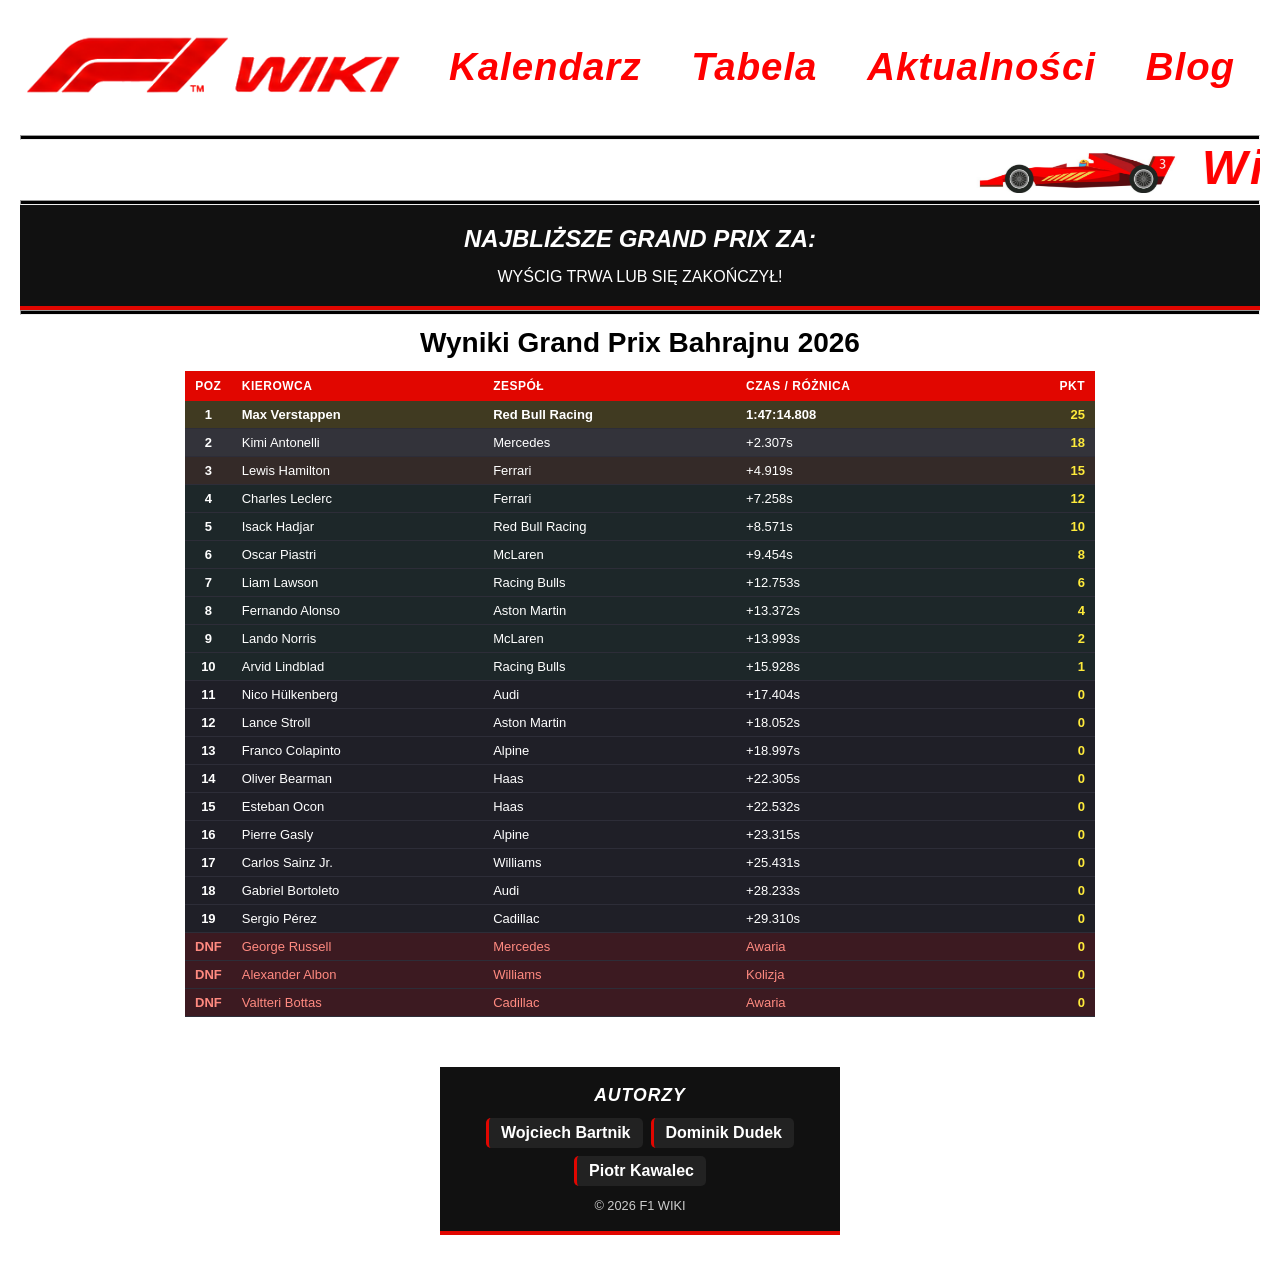
<file: index.html>
<!DOCTYPE html>
<html lang="pl">
<head>
    <meta charset="UTF-8">
    <meta name="viewport" content="width=device-width, initial-scale=1.0">
    <title>F1 WIKI</title>
    <link rel="stylesheet" href="css.css">
    <link rel="icon" type="image/png" href="photos/W.jpg">
    <script src="menu.js"></script>
</head>
<body>

    <section>
        <a href="index.html" class="logo"><img src="photos/logo_f1_wiki.png" alt="F1 WIKI"></a>
        <button class="menu-przycisk" type="button" aria-label="Otwórz menu" aria-expanded="false" aria-controls="menu">
            <span></span><span></span><span></span>
        </button>
    </section>

    <aside id="menu">
        <a href="kalendarz.html" class="link">Kalendarz</a>
        <a href="tabela.html" class="link">Tabela</a>
        <a href="aktualnosci.html" class="link">Aktualności</a>
        <a href="blogs/blog.html" class="link">Blog</a>
    </aside>
<hr>
    <marquee class="bolid2" scrollamount="20" loop="infinite">
        <img src="photos/bolid.png" class="bolid" alt="">
        Witamy na Stronie!
        <img src="photos/bolid.png" class="bolid" alt="">
    </marquee>
    <hr>

    <main>
        <div class="timer-container">
  <h2>Najbliższe Grand Prix za:</h2>
  <div id="countdown">
    <div class="time-box"><span id="days">00</span><p>Dni</p></div>
    <div class="time-box"><span id="hours">00</span><p>Godz.</p></div>
    <div class="time-box"><span id="minutes">00</span><p>Min.</p></div>
    <div class="time-box"><span id="seconds">00</span><p>Sek.</p></div>
  </div>
</div>

            
    </main>

    <article >
        <hr>
        <h1 class="h1-wyniki" style="text-align: center;">Wyniki Grand Prix Bahrajnu 2026</h1>
        
  <div class="f1-table-container">
        <table class="f1-table">
            <thead>
                <tr>
                    <th style="text-align: center;">Poz</th>
                    <th>Kierowca</th>
                    <th>Zespół</th>
                    <th>Czas / Różnica</th>
                    <th style="text-align: right;">Pkt</th>
                </tr>
            </thead>
            <tbody>
                <tr class="p1">
                    <td class="pos">1</td>
                    <td>Max Verstappen</td>
                    <td>Red Bull Racing</td>
                    <td>1:47:14.808</td>
                    <td class="pts">25</td>
                </tr>
                <tr class="p2">
                    <td class="pos">2</td>
                    <td>Kimi Antonelli</td>
                    <td>Mercedes</td>
                    <td>+2.307s</td>
                    <td class="pts">18</td>
                </tr>
                <tr class="p3">
                    <td class="pos">3</td>
                    <td>Lewis Hamilton</td>
                    <td>Ferrari</td>
                    <td>+4.919s</td>
                    <td class="pts">15</td>
                </tr>
                <tr class="points">
                    <td class="pos">4</td>
                    <td>Charles Leclerc</td>
                    <td>Ferrari</td>
                    <td>+7.258s</td>
                    <td class="pts">12</td>
                </tr>
                <tr class="points">
                    <td class="pos">5</td>
                    <td>Isack Hadjar</td>
                    <td>Red Bull Racing</td>
                    <td>+8.571s</td>
                    <td class="pts">10</td>
                </tr>
                <tr class="points">
                    <td class="pos">6</td>
                    <td>Oscar Piastri</td>
                    <td>McLaren</td>
                    <td>+9.454s</td>
                    <td class="pts">8</td>
                </tr>
                <tr class="points">
                    <td class="pos">7</td>
                    <td>Liam Lawson</td>
                    <td>Racing Bulls</td>
                    <td>+12.753s</td>
                    <td class="pts">6</td>
                </tr>
                <tr class="points">
                    <td class="pos">8</td>
                    <td>Fernando Alonso</td>
                    <td>Aston Martin</td>
                    <td>+13.372s</td>
                    <td class="pts">4</td>
                </tr>
                <tr class="points">
                    <td class="pos">9</td>
                    <td>Lando Norris</td>
                    <td>McLaren</td>
                    <td>+13.993s</td>
                    <td class="pts">2</td>
                </tr>
                <tr class="points">
                    <td class="pos">10</td>
                    <td>Arvid Lindblad</td>
                    <td>Racing Bulls</td>
                    <td>+15.928s</td>
                    <td class="pts">1</td>
                </tr>
                <tr>
                    <td class="pos">11</td>
                    <td>Nico Hülkenberg</td>
                    <td>Audi</td>
                    <td>+17.404s</td>
                    <td class="pts">0</td>
                </tr>
                <tr>
                    <td class="pos">12</td>
                    <td>Lance Stroll</td>
                    <td>Aston Martin</td>
                    <td>+18.052s</td>
                    <td class="pts">0</td>
                </tr>
                <tr>
                    <td class="pos">13</td>
                    <td>Franco Colapinto</td>
                    <td>Alpine</td>
                    <td>+18.997s</td>
                    <td class="pts">0</td>
                </tr>
                <tr>
                    <td class="pos">14</td>
                    <td>Oliver Bearman</td>
                    <td>Haas</td>
                    <td>+22.305s</td>
                    <td class="pts">0</td>
                </tr>
                <tr>
                    <td class="pos">15</td>
                    <td>Esteban Ocon</td>
                    <td>Haas</td>
                    <td>+22.532s</td>
                    <td class="pts">0</td>
                </tr>
                <tr>
                    <td class="pos">16</td>
                    <td>Pierre Gasly</td>
                    <td>Alpine</td>
                    <td>+23.315s</td>
                    <td class="pts">0</td>
                </tr>
                <tr>
                    <td class="pos">17</td>
                    <td>Carlos Sainz Jr.</td>
                    <td>Williams</td>
                    <td>+25.431s</td>
                    <td class="pts">0</td>
                </tr>
                <tr>
                    <td class="pos">18</td>
                    <td>Gabriel Bortoleto</td>
                    <td>Audi</td>
                    <td>+28.233s</td>
                    <td class="pts">0</td>
                </tr>
                <tr>
                    <td class="pos">19</td>
                    <td>Sergio Pérez</td>
                    <td>Cadillac</td>
                    <td>+29.310s</td>
                    <td class="pts">0</td>
                </tr>
                <tr class="dnf">
                    <td class="pos">DNF</td>
                    <td>George Russell</td>
                    <td>Mercedes</td>
                    <td>Awaria</td>
                    <td class="pts">0</td>
                </tr>
                <tr class="dnf">
                    <td class="pos">DNF</td>
                    <td>Alexander Albon</td>
                    <td>Williams</td>
                    <td>Kolizja</td>
                    <td class="pts">0</td>
                </tr>
                <tr class="dnf">
                    <td class="pos">DNF</td>
                    <td>Valtteri Bottas</td>
                    <td>Cadillac</td>
                    <td>Awaria</td>
                    <td class="pts">0</td>
                </tr>
            </tbody>
        </table>
    </div>
    </article>
    <script>
  // data (rok, miesiąc - 1, dzień, godzina, minuta)
  // styczeń = 0, grudzień = 11
  const raceDate = new Date(2026, 9, 25, 21, 0, 0).getTime(); 

  const timer = setInterval(function() {
    const now = new Date().getTime();
    const distance = raceDate - now;

    if (distance < 0) {
      clearInterval(timer);
      document.getElementById("countdown").innerHTML = "WYŚCIG TRWA LUB SIĘ ZAKOŃCZYŁ!";
      return;
    }

    const days = Math.floor(distance / (1000 * 60 * 60 * 24));
    const hours = Math.floor((distance % (1000 * 60 * 60 * 24)) / (1000 * 60 * 60));
    const minutes = Math.floor((distance % (1000 * 60 * 60)) / (1000 * 60));
    const seconds = Math.floor((distance % (1000 * 60)) / 1000);

    document.getElementById("days").innerText = days < 10 ? "0" + days : days;
    document.getElementById("hours").innerText = hours < 10 ? "0" + hours : hours;
    document.getElementById("minutes").innerText = minutes < 10 ? "0" + minutes : minutes;
    document.getElementById("seconds").innerText = seconds < 10 ? "0" + seconds : seconds;
  }, 1000);
</script>

 <footer class="autorzy">
    <h2 class="autorzy-tytul">Autorzy</h2>
        <ul class="autorzy-lista">
            <li>Wojciech Bartnik</li>
            <li>Dominik Dudek</li>
            <li>Piotr Kawalec</li>
        </ul>
        <p class="autorzy-stopka">© 2026 F1 WIKI</p>
</footer>

</body>
</html>
</file>
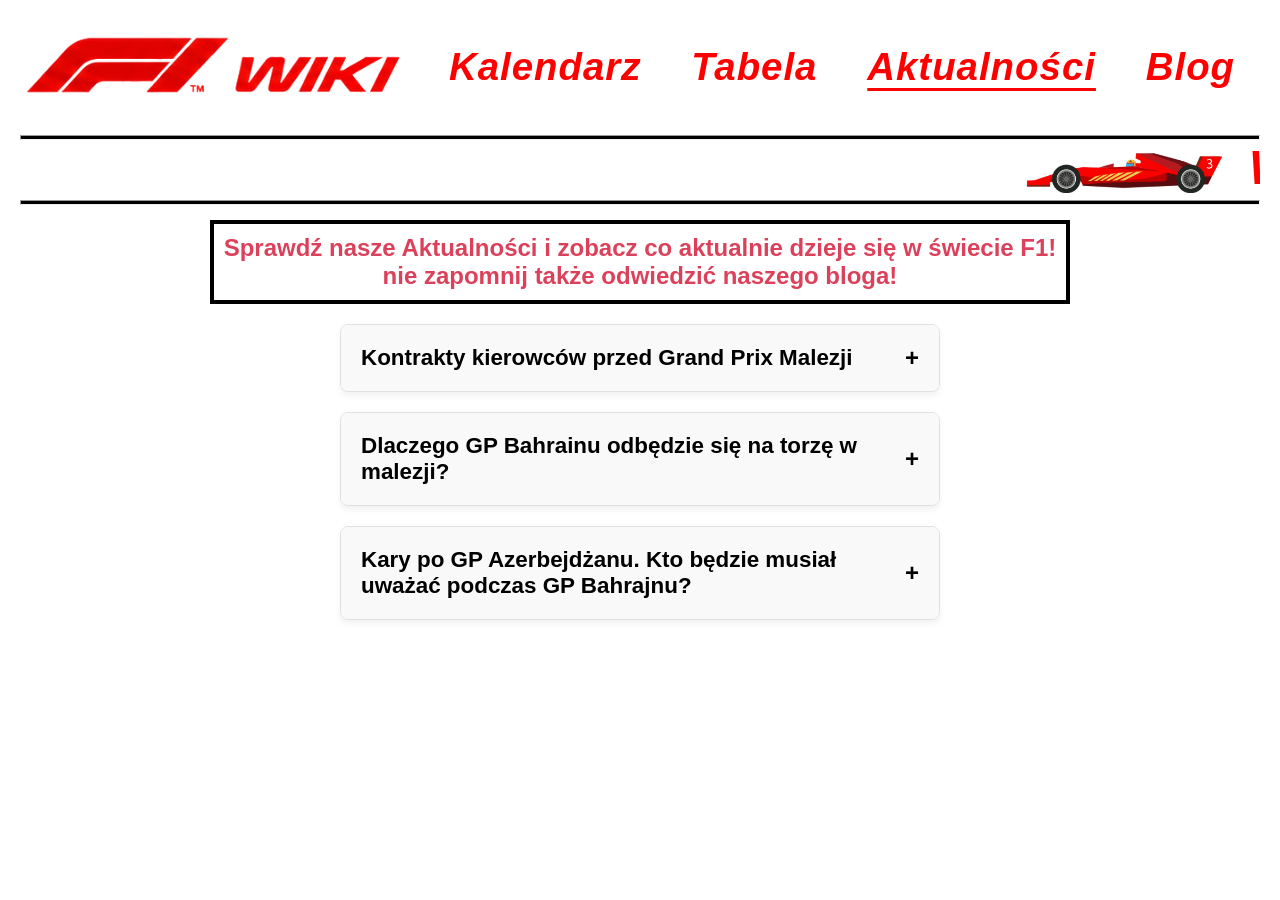
<file: aktualnosci.html>
<!DOCTYPE html>
<html lang="pl">
<head>
    <meta charset="UTF-8">
    <meta name="viewport" content="width=device-width, initial-scale=1.0">
    <title>F1 WIKI</title>
    <link rel="stylesheet" href="css.css">
    <link rel="icon" type="image/png" href="photos/W.jpg">
    <script src="menu.js"></script>
</head>
<body>

    <section>
        <a href="index.html" class="logo"><img src="photos/logo_f1_wiki.png" alt="F1 WIKI"></a>
        <button class="menu-przycisk" type="button" aria-label="Otwórz menu" aria-expanded="false" aria-controls="menu">
            <span></span><span></span><span></span>
        </button>
    </section>

    <aside id="menu">
        <a href="kalendarz.html" class="link">Kalendarz</a>
        <a href="tabela.html" class="link">Tabela</a>
        <a href="aktualnosci.html" class="link aktywny" aria-current="page">Aktualności</a>
        <a href="blogs/blog.html" class="link">Blog</a>
    </aside>
<hr>
    <marquee class="bolid2" scrollamount="20" loop="infinite">
        <img src="photos/bolid.png" class="bolid" alt="">
        Witamy w Aktualnościach!
        <img src="photos/bolid.png" class="bolid" alt="">
    </marquee>
    <hr>
    <article class="beton">
        <h2 class="bariera">Sprawdź nasze Aktualności i zobacz co aktualnie dzieje się w świecie F1! <br> nie zapomnij także odwiedzić naszego bloga!</h2>
    </article>
    <main>

         <div class="artykul-kontener">
        <details>
            <summary>Kontrakty kierowców przed Grand Prix Malezji</summary>
            <div class="tresc-artykulu">
                <div class="tresc-wewnetrzna">
                    <p>

Weekend wyścigowy w Malezji przynosi nie tylko sportowe emocje. W padoku dużo mówi się również o przyszłości kierowców i składach zespołów na sezon 2027.</p>

<p>Wiele gwiazd ma już spokojną sytuację. <b>Lando Norris</b> pozostanie w McLarenie co najmniej do końca 2030 roku, a <b>Oscar Piastri</b> ma wieloletnią umowę obejmującą przynajmniej sezon 2027. W Mercedesie pozostają <b>George Russell i Kimi Antonelli</b>, natomiast Charles Leclerc ma wieloletni kontrakt z Ferrari.</p><img src="photos/ocon.jpg" alt="ocon" class="toor">

<p>Dużo większe emocje dotyczą jednak kierowców, których przyszłość nie jest jeszcze w pełni ustalona. Jednym z najważniejszych nazwisk jest <b>Esteban Ocon</b>. Francuz potwierdził 30 września, tuż przed weekendem w Malezji, że <b>po zakończeniu sezonu 2026 odejdzie z Haasa</b>. Ocon dołączył do zespołu w 2025 roku i obecnie nie wiadomo jeszcze, gdzie będzie ścigał się w kolejnym sezonie. Sam kierowca podkreślił jednak, że jego odejście z Haasa nie oznacza końca kariery w Formule 1.</p>

<p>Haas nie ogłosił jeszcze następcy Ocona. Wśród kierowców łączonych z tym miejscem wymienia się m.in. juniora Ferrari <b>Rafaela Camarę</b>, a także kilku innych zawodników.</p>

<p>Sytuacja kontraktowa może więc jeszcze doprowadzić do zmian na przyszłorocznej gridzie. Dla Ocona każdy z pozostałych wyścigów sezonu jest okazją, aby pokazać swoją wartość i znaleźć miejsce na 2027 rok.
</p>
                </div>
            </div>
        </details>
    </div>
    <div class="artykul-kontener">
        <details>
            <summary>Dlaczego GP Bahrainu odbędzie się na torzę w malezji?</summary>
            <div class="tresc-artykulu">
                <div class="tresc-wewnetrzna">
                    
                    <p>

Tegoroczne Grand Prix Bahrajnu jest wyjątkowe. Choć nosi nazwę <b>Grand Prix Bahrajnu</b>, wyścig odbędzie się nie na Bahrain International Circuit, lecz na Sepang International Circuit w Malezji, w dniach 2–4 października 2026 roku.</p>

<p>Powodem są napięcia i sytuacja bezpieczeństwa na Bliskim Wschodzie. Pierwotnie Grand Prix Bahrajnu miało odbyć się w kwietniu, jednak wyścig został odwołany. Aby zachować tę rundę w kalendarzu Formuły 1, zdecydowano się przenieść ją do innego kraju.</p><img src="photos/tor.png" alt="Tor Malzeja" class="toor">

<p>Dlaczego wybrano właśnie Malezję? Sepang to jeden z najbardziej znanych torów w historii F1. Obiekt położony niedaleko Kuala Lumpur gościł Formułę 1 w latach 1999–2017. Tor jest dobrze przygotowany do organizacji wyścigów najwyższej rangi, a jego charakterystyczna konfiguracja oferuje długie proste, szybkie zakręty i wymagającą pogodę.</p>

<p>Dzięki porozumieniu pomiędzy Formułą 1, FIA oraz władzami Bahrajnu i Malezji udało się zachować wyścig w kalendarzu. Co ciekawe, oficjalna nazwa pozostaje Formula 1 Gulf Air Bahrain Grand Prix in Malaysia. Oznacza to, że jest to Grand Prix Bahrajnu rozgrywane na malezyjskim torze.</p>

<p>Powrót F1 do Sepang jest również dużym wydarzeniem dla kibiców. Malezja nie gościła królowej motorsportu od 2017 roku. Po dziewięciu latach kierowcy ponownie zmierzą się na jednym z najbardziej charakterystycznych torów Azji.</p>
                </div>
            </div>
        </details>
    </div>
    <div class="artykul-kontener">
        <details>
            <summary>Kary po GP Azerbejdżanu. Kto będzie musiał uważać podczas GP Bahrajnu?</summary>
            <div class="tresc-artykulu">
                <div class="tresc-wewnetrzna">
                    
                    Kary po GP Azerbejdżanu. Kto będzie musiał uważać podczas GP Bahrajnu?

<p>Po Grand Prix Azerbejdżanu uwaga kibiców Formuły 1 skupia się nie tylko na wynikach, ale również na karach i ewentualnych konsekwencjach dla kierowców przed kolejnym wyścigiem. Szczególnie istotne są punkty karne na superlicencji FIA, które mogą doprowadzić do zawieszenia zawodnika po zgromadzeniu 12 punktów w ciągu 12 miesięcy.</p>

<p>Największą karę otrzymał Franco Colapinto z Alpine, który po kolizji z Pierre'em Gaslym i Lando Norrisem podczas restartu po samochodzie bezpieczeństwa został ukarany przesunięciem o pięć pozycji na starcie kolejnego wyścigu. Ponieważ nie ukończył GP Azerbejdżanu, kara czasowa 10 sekund została zamieniona na karę przesunięcia na starcie. 
Formula 1® - The Official F1® Website</p>

<p>Kolejnym ukaranym kierowcą został Gabriel Bortoleto z Audi. Brazylijczyk otrzymał 10 sekund kary za wyprzedzanie przy żółtej fladze, co spowodowało spadek z 13. na 15. miejsce w klasyfikacji wyścigu. Nie oznacza to jednak dodatkowej kary na starcie GP Bahrajnu. 
Formula 1® - The Official F1® Website</p>


<p>również zwrócić uwagę na Carlosa Sainza, który po naruszeniu przepisów dotyczących żółtych flag podczas kwalifikacji w Baku powiększył swój dorobek punktów karnych na superlicencji do czterech. Jest to istotna informacja przed kolejnymi rundami sezonu. 
gpfans.com</p>


<p>Grand Prix Bahrajnu rozgrywane na torze Sepang w Malezji zapowiada się więc interesująco. Szczególnie ciekawie będzie obserwować Colapinto, który będzie musiał odrobić straty wynikające z kary, oraz kierowców, którzy po ostatnich wydarzeniach będą musieli zachować większą ostrożność.</p>
                </div>
            </div>
        </details>
    </div>
            
    </main>

    <article>

    </article>
    
</body>
</html>
</file>
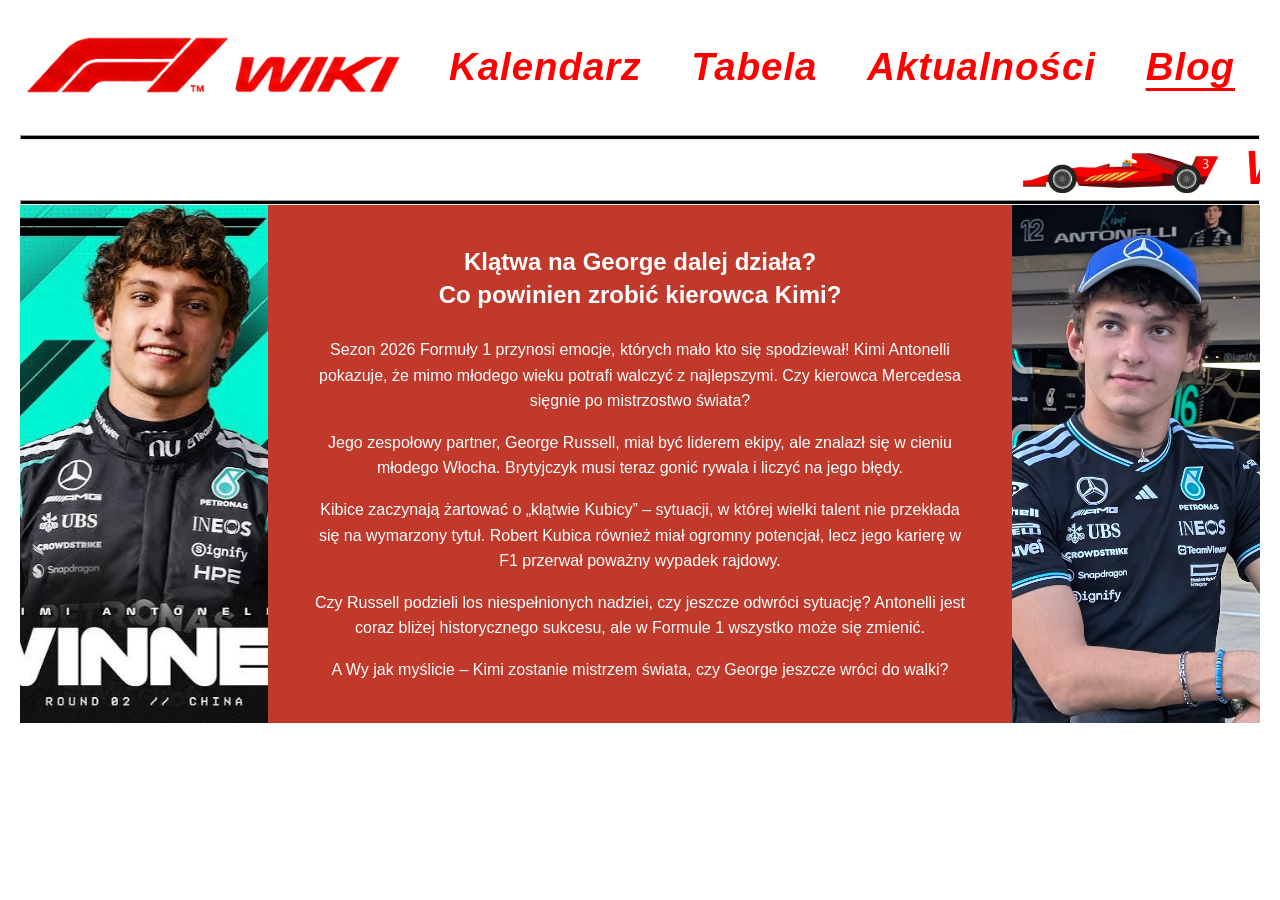
<file: blogkimi.html>
<!DOCTYPE html>
<html lang="pl">
<head>
    <meta charset="UTF-8">
    <meta name="viewport" content="width=device-width, initial-scale=1.0">
    <title>F1 WIKI</title>
    <link rel="stylesheet" href="css.css">
    <link rel="icon" type="image/png" href="photos/W.jpg">
    <script src="menu.js"></script>
</head>
<body>

    <section>
        <a href="index.html" class="logo"><img src="photos/logo_f1_wiki.png" alt="F1 WIKI"></a>
        <!-- przycisk menu (widoczny tylko na telefonach) -->
        <button class="menu-przycisk" type="button" aria-label="Otwórz menu" aria-expanded="false" aria-controls="menu">
            <span></span><span></span><span></span>
        </button>
    </section>

    <aside id="menu">
        <a href="kalendarz.html" class="link">Kalendarz</a>
        <a href="tabela.html" class="link">Tabela</a>
        <a href="aktualnosci.html" class="link">Aktualności</a>
        <a href="blog.html" class="link aktywny" aria-current="page">Blog</a>
    </aside>
<hr>
    <marquee class="bolid2" scrollamount="20" loop="infinite">
        <img src="photos/bolid.png" class="bolid" alt="">
        Witamy na Stronie!
        <img src="photos/bolid.png" class="bolid" alt="">
    </marquee>
    <hr>

    

    <main>
        <div class="kontener-glowny">
            <!-- Lewe zdjęcie -->
            <img src="photos/km.jpg" alt="Lewe zdjęcie" class="zdjecie-boczne">

            <!-- Środkowy główny obszar tekstu -->
            <article class="sekcja-tresci">
                <div class="tytul-bloga">Klątwa na George dalej działa?<br>Co powinien zrobić kierowca Kimi?</div>
                <div class="tekst-bloga">
                    <p>Sezon 2026 Formuły 1 przynosi emocje, których mało kto się spodziewał! Kimi Antonelli pokazuje, że mimo młodego wieku potrafi walczyć z najlepszymi. Czy kierowca Mercedesa sięgnie po mistrzostwo świata?</p>
                    <p>Jego zespołowy partner, George Russell, miał być liderem ekipy, ale znalazł się w cieniu młodego Włocha. Brytyjczyk musi teraz gonić rywala i liczyć na jego błędy.</p>
                    <p>Kibice zaczynają żartować o „klątwie Kubicy” – sytuacji, w której wielki talent nie przekłada się na wymarzony tytuł. Robert Kubica również miał ogromny potencjał, lecz jego karierę w F1 przerwał poważny wypadek rajdowy.</p>
                    <p>Czy Russell podzieli los niespełnionych nadziei, czy jeszcze odwróci sytuację? Antonelli jest coraz bliżej historycznego sukcesu, ale w Formule 1 wszystko może się zmienić.</p>
                    <p>A Wy jak myślicie – Kimi zostanie mistrzem świata, czy George jeszcze wróci do walki?</p>
                </div>
            </article>

            <!-- Prawe zdjęcie -->
            <img src="photos/kimiobz.jpg" alt="Prawe zdjęcie" class="zdjecie-boczne">
        </div>
    </main>


    

</body>
</html>
</file>
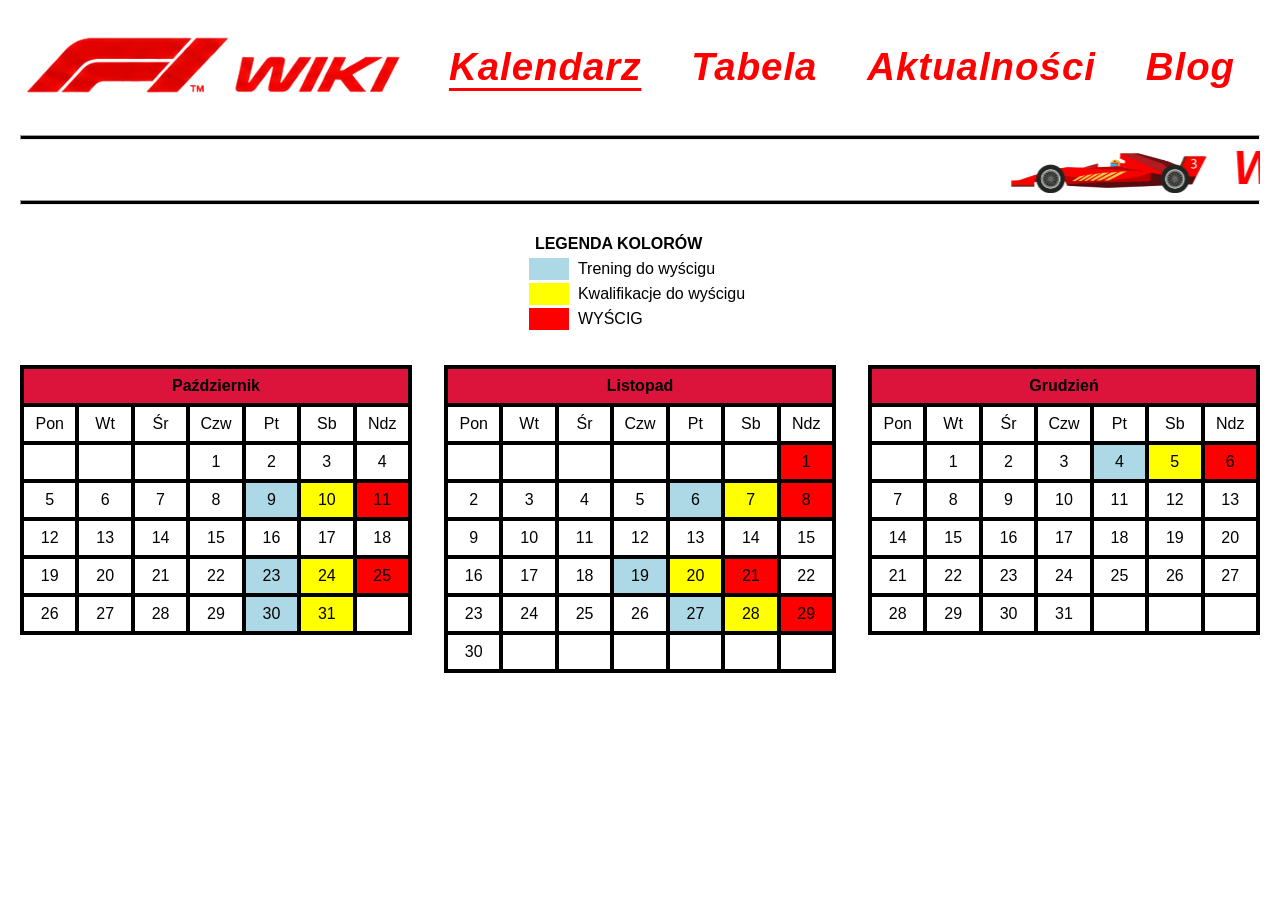
<file: kalendarz.html>
<!DOCTYPE html>
<html lang="pl">
<head>
    <meta charset="UTF-8">
    <meta name="viewport" content="width=device-width, initial-scale=1.0">
    <title>F1 WIKI</title>
    <link rel="stylesheet" href="css.css">
    <link rel="icon" type="image/png" href="photos/W.jpg">
    <script src="menu.js"></script>
</head>
<body>

    <section>
        <a href="index.html" class="logo"><img src="photos/logo_f1_wiki.png" alt="F1 WIKI"></a>
        <button class="menu-przycisk" type="button" aria-label="Otwórz menu" aria-expanded="false" aria-controls="menu">
            <span></span><span></span><span></span>
        </button>
    </section>

    <aside id="menu">
        <a href="kalendarz.html" class="link aktywny" aria-current="page">Kalendarz</a>
        <a href="tabela.html" class="link">Tabela</a>
        <a href="aktualnosci.html" class="link">Aktualności</a>
        <a href="blogs/blog.html" class="link">Blog</a>
    </aside>
<hr>
    <marquee class="bolid2" scrollamount="20" loop="infinite">
        <img src="photos/bolid.png" class="bolid" alt="">
        Witamy w Kalendarzu!
        <img src="photos/bolid.png" class="bolid" alt="">
    </marquee>
    <hr>

    <main class="kalendarz-siatka">
        <table class="legenda">
            <tr>
                <td colspan="2"><b>LEGENDA KOLORÓW</b></td>
            </tr>
            <tr>
                <td class="tren"></td><td>Trening do wyścigu</td>
            </tr>
            <tr>
                <td class="kwal"></td><td>Kwalifikacje do wyścigu</td>
            </tr>
            <tr>
                <td class="wysc"></td><td>WYŚCIG</td>
            </tr>
        </table>

        <table class="kal-1">
            <tr>
                <td colspan="7" class="kal-mie"><b>Październik</b></td>
            </tr>

            <tr>
                <td>Pon</td><td>Wt</td><td>Śr</td><td>Czw</td><td>Pt</td><td>Sb</td><td>Ndz</td>
            </tr>

            <tr>
                <td></td><td></td><td></td><td>1</td><td>2</td><td>3</td><td>4</td>
            </tr>
            
            <tr>
                <td>5</td><td>6</td><td>7</td><td>8</td><td class="tren">9</td><td class="kwal">10</td><td class="wysc">11</td>
            </tr>

            <tr>
                <td>12</td><td>13</td><td>14</td><td>15</td><td>16</td><td>17</td><td>18</td>
            </tr>

            <tr>
                <td>19</td><td>20</td><td>21</td><td>22</td><td class="tren">23</td><td class="kwal">24</td><td class="wysc">25</td>
            </tr>

            <tr>
                <td>26</td><td>27</td><td>28</td><td >29</td><td class="tren">30</td><td class="kwal">31</td><td></td>
            </tr>
        </table>
        
        <table class="kal-1">
            <tr>
                <td colspan="7" class="kal-mie"><b>Listopad</b></td>
            </tr>

            <tr>
                <td >Pon</td><td>Wt</td><td>Śr</td><td>Czw</td><td>Pt</td><td>Sb</td><td>Ndz</td>
            </tr>

            <tr>
                <td></td><td></td><td></td><td></td><td></td><td></td><td class="wysc">1</td>
            </tr>
            
            <tr>
                <td>2</td><td>3</td><td>4</td><td>5</td><td class="tren">6</td><td class="kwal">7</td><td class="wysc">8</td>
            </tr>

            <tr>
                <td>9</td><td>10</td><td>11</td><td>12</td><td>13</td><td>14</td><td>15</td>
            </tr>

            <tr>
                <td>16</td><td>17</td><td>18</td><td class="tren">19</td><td class="kwal">20</td><td class="wysc">21</td><td >22</td>
            </tr>

            <tr>
                <td>23</td><td>24</td><td>25</td><td>26</td><td class="tren">27</td><td class="kwal">28</td><td class="wysc">29</td>
            </tr>

            <tr>
                <td>30</td><td></td><td></td><td></td><td></td><td></td><td></td>
            </tr>
        </table>

        <table class="kal-1">
            <tr>
                <td colspan="7" class="kal-mie"><b>Grudzień</b></td>
            </tr>

            <tr>
                <td>Pon</td><td>Wt</td><td>Śr</td><td>Czw</td><td>Pt</td><td>Sb</td><td>Ndz</td>
            </tr>

            <tr>
                <td></td><td>1</td><td>2</td><td>3</td><td class="tren">4</td><td class="kwal">5</td><td class="wysc">6</td>
            </tr>
            
            <tr>
                <td>7</td><td>8</td><td>9</td><td>10</td><td >11</td><td >12</td><td>13</td>
            </tr>

            <tr>
                <td>14</td><td>15</td><td>16</td><td>17</td><td>18</td><td>19</td><td>20</td>
            </tr>

            <tr>
                <td>21</td><td>22</td><td>23</td><td>24</td><td >25</td><td >26</td><td >27</td>
            </tr>

            <tr>
                <td>28</td><td>29</td><td>30</td><td>31</td><td></td><td></td><td></td>
            </tr>
        </table>
    </main>

    <article>

    </article>
    
</body>
</html>
</file>
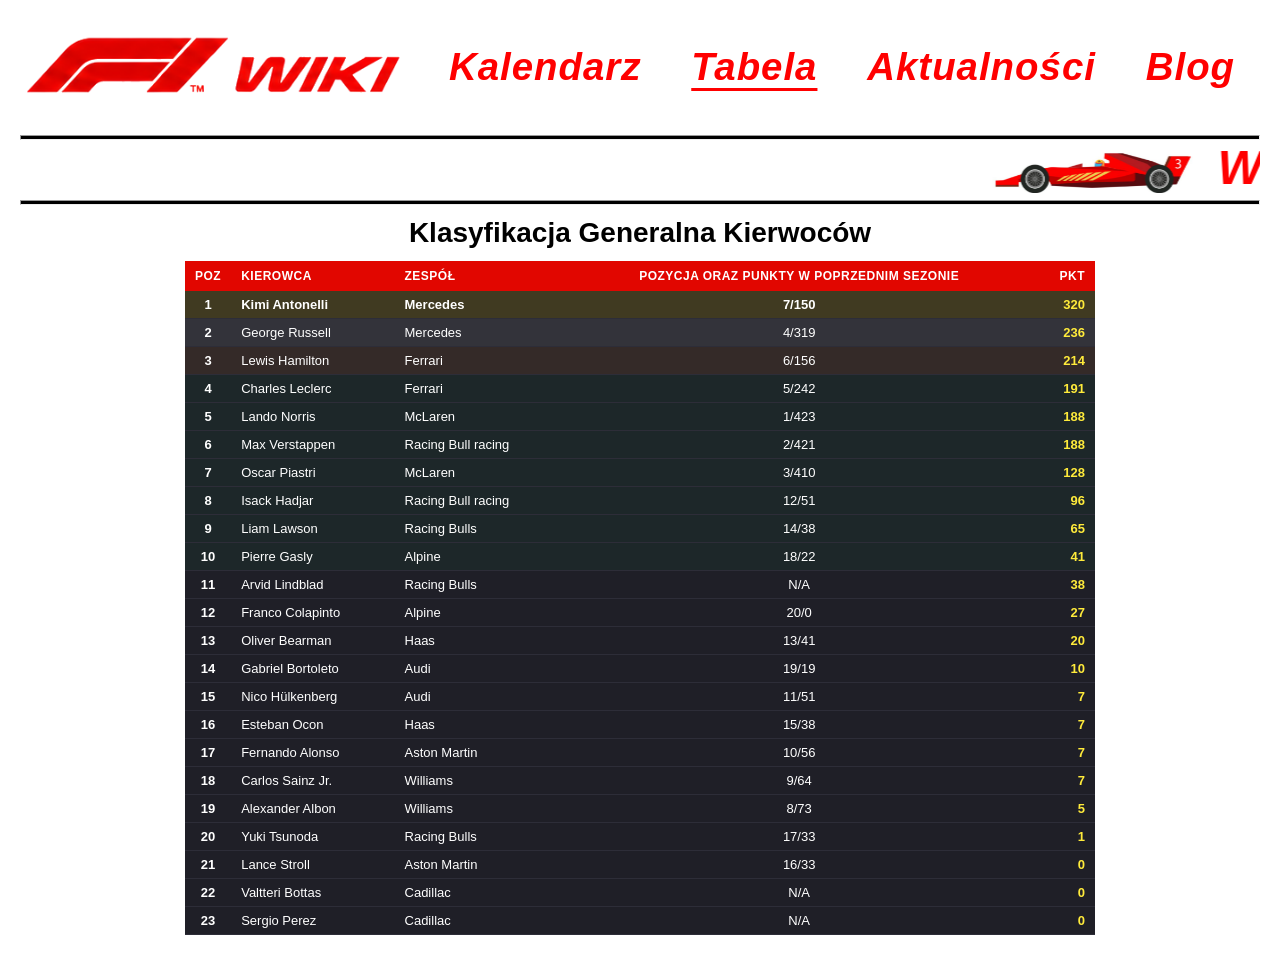
<file: tabela.html>
<!DOCTYPE html>
<html lang="pl">
<head>
    <meta charset="UTF-8">
    <meta name="viewport" content="width=device-width, initial-scale=1.0">
    <title>F1 WIKI</title>
    <link rel="stylesheet" href="css.css">
    <link rel="icon" type="image/png" href="photos/W.jpg">
    <script src="menu.js"></script>
</head>
<body>

    <section>
        <a href="index.html" class="logo"><img src="photos/logo_f1_wiki.png" alt="F1 WIKI"></a>
        <button class="menu-przycisk" type="button" aria-label="Otwórz menu" aria-expanded="false" aria-controls="menu">
            <span></span><span></span><span></span>
        </button>
    </section>

    <aside id="menu">
        <a href="kalendarz.html" class="link">Kalendarz</a>
        <a href="tabela.html" class="link aktywny" aria-current="page">Tabela</a>
        <a href="aktualnosci.html" class="link">Aktualności</a>
        <a href="blogs/blog.html" class="link">Blog</a>
    </aside>
<hr>
    <marquee class="bolid2" scrollamount="20" loop="infinite">
        <img src="photos/bolid.png" class="bolid" alt="">
        Witamy w Tabeli!
        <img src="photos/bolid.png" class="bolid" alt="">
    </marquee>
    <hr>

    <main>
        
        <h1 class="h1-wyniki" style="text-align: center;">Klasyfikacja Generalna Kierwoców</h1>
        
         <div class="f1-table-container">
        <table class="f1-table">
            <thead>
                <tr>
                    <th style="text-align: center;">Poz</th>
                    <th>Kierowca</th>
                    <th>Zespół</th>
                    <th style="text-align: center;"><span class="tekst-pelny">Pozycja oraz punkty w poprzednim sezonie</span><span class="tekst-krotki">Sezon 2025 (poz./pkt)</span></th>
                    <th style="text-align: right;">Pkt</th>
                </tr>
            </thead>
            <tbody>
                <tr class="p1">
                    <td class="pos">1</td>
                    <td>Kimi Antonelli</td>
                    <td>Mercedes</td>
                    <td style="text-align: center;">7/150</td>
                    <td class="pts">320</td>
                </tr>
                <tr class="p2">
                    <td class="pos">2</td>
                    <td>George Russell</td>
                    <td>Mercedes</td>
                    <td style="text-align: center;">4/319</td>
                    <td class="pts">236</td>
                </tr>
                <tr class="p3">
                    <td class="pos">3</td>
                    <td>Lewis Hamilton</td>
                    <td>Ferrari</td>
                    <td style="text-align: center;">6/156</td>
                    <td class="pts">214</td>
                </tr>
                <tr class="points">
                    <td class="pos">4</td>
                    <td>Charles Leclerc</td>
                    <td>Ferrari</td>
                    <td style="text-align: center;">5/242</td>
                    <td class="pts">191</td>
                </tr>
                <tr class="points">
                    <td class="pos">5</td>
                    <td>Lando Norris</td>
                    <td>McLaren</td>
                    <td style="text-align: center;">1/423</td>
                    <td class="pts">188</td>
                </tr>
                <tr class="points">
                    <td class="pos">6</td>
                    <td>Max Verstappen</td>
                    <td>Racing Bull racing</td>
                    <td style="text-align: center;">2/421</td>
                    <td class="pts">188</td>
                </tr>
                <tr class="points">
                    <td class="pos">7</td>
                    <td>Oscar Piastri</td>
                    <td>McLaren</td>
                    <td style="text-align: center;">3/410</td>
                    <td class="pts">128</td>
                </tr>
                <tr class="points">
                    <td class="pos">8</td>
                    <td>Isack Hadjar</td>
                    <td>Racing Bull racing</td>
                    <td style="text-align: center;">12/51</td>
                    <td class="pts">96</td>
                </tr>
                <tr class="points">
                    <td class="pos">9</td>
                    <td>Liam Lawson</td>
                    <td>Racing Bulls</td>
                    <td style="text-align: center;">14/38</td>
                    <td class="pts">65</td>
                </tr>
                <tr class="points">
                    <td class="pos">10</td>
                    <td>Pierre Gasly</td>
                    <td>Alpine</td>
                    <td style="text-align: center;">18/22</td>
                    <td class="pts">41</td>
                </tr>
                <tr>
                    <td class="pos">11</td>
                    <td>Arvid Lindblad</td>
                    <td>Racing Bulls</td>
                    <td style="text-align: center;">N/A</td>
                    <td class="pts">38</td>
                </tr>
                <tr>
                    <td class="pos">12</td>
                    <td>Franco Colapinto</td>
                    <td>Alpine</td>
                    <td style="text-align: center;">20/0</td>
                    <td class="pts">27</td>
                </tr>
                <tr>
                    <td class="pos">13</td>
                    <td>Oliver Bearman</td>
                    <td>Haas</td>
                    <td style="text-align: center;">13/41</td>
                    <td class="pts">20</td>
                </tr>
                <tr>
                    <td class="pos">14</td>
                    <td>Gabriel Bortoleto</td>
                    <td>Audi</td>
                    <td style="text-align: center;">19/19</td>
                    <td class="pts">10</td>
                </tr>
                <tr>
                    <td class="pos">15</td>
                    <td>Nico Hülkenberg</td>
                    <td>Audi</td>
                    <td style="text-align: center;">11/51</td>
                    <td class="pts">7</td>
                </tr>
                <tr>
                    <td class="pos">16</td>
                    <td>Esteban Ocon</td>
                    <td>Haas</td>
                    <td style="text-align: center;">15/38</td>
                    <td class="pts">7</td>
                </tr>
                <tr>
                    <td class="pos">17</td>
                    <td>Fernando Alonso</td>
                    <td>Aston Martin</td>
                    <td style="text-align: center;">10/56</td>
                    <td class="pts">7</td>
                </tr>
                <tr>
                    <td class="pos">18</td>
                    <td>Carlos Sainz Jr.</td>
                    <td>Williams</td>
                    <td style="text-align: center;">9/64</td>
                    <td class="pts">7</td>
                </tr>
                <tr>
                    <td class="pos">19</td>
                    <td>Alexander Albon</td>
                    <td>Williams</td>
                    <td style="text-align: center;">8/73</td>
                    <td class="pts">5</td>
                </tr>
                <tr>
                    <td class="pos">20</td>
                    <td>Yuki Tsunoda</td>
                    <td>Racing Bulls</td>
                    <td style="text-align: center;">17/33</td>
                    <td class="pts">1</td>
                </tr>
                <tr >
                    <td class="pos">21</td>
                    <td>Lance Stroll</td>
                    <td>Aston Martin</td>
                    <td style="text-align: center;">16/33</td>
                    <td class="pts">0</td>
                </tr>
                <tr>
                    <td class="pos">22</td>
                    <td>Valtteri Bottas</td>
                    <td>Cadillac</td>
                    <td style="text-align: center;">N/A</td>
                    <td class="pts">0</td>
                </tr>
                <tr>
                    <td class="pos">23</td>
                    <td>Sergio Perez</td>
                    <td>Cadillac</td>
                    <td style="text-align: center;">N/A</td>
                    <td class="pts">0</td>
                </tr>
            </tbody>
        </table>
    </div>

            
    </main>

    <article>

    </article>
    
</body>
</html>
</file>
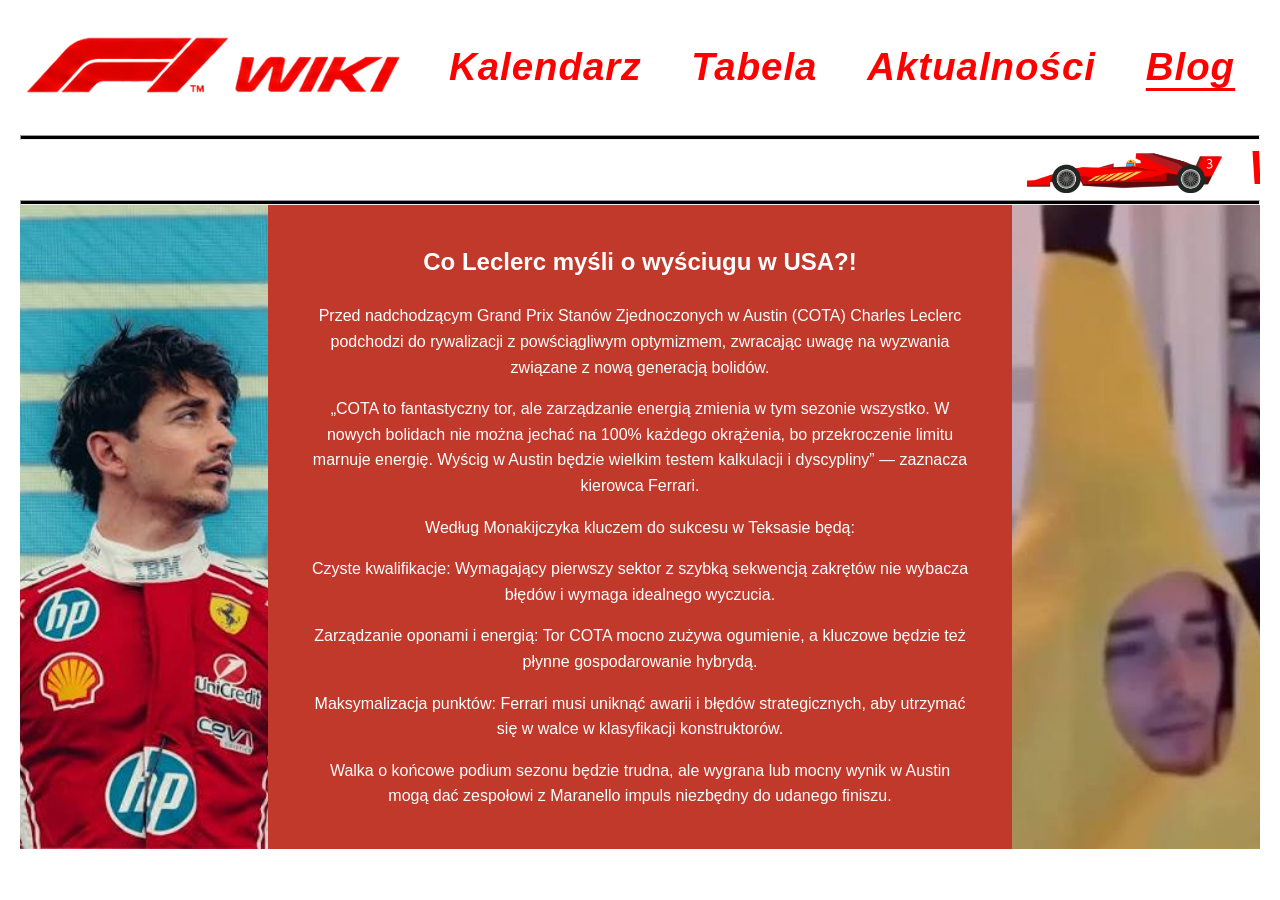
<file: blogs/banana.html>
<!DOCTYPE html>
<html lang="pl">
<head>
    <meta charset="UTF-8">
    <meta name="viewport" content="width=device-width, initial-scale=1.0">
    <title>F1 WIKI</title>
    <link rel="stylesheet" href="../css.css">
    <link rel="icon" type="image/png" href="../photos/W.jpg">
    <script src="../menu.js"></script>
</head>
<body>

    <section>
        <a href="../index.html" class="logo"><img src="../photos/logo_f1_wiki.png" alt="F1 WIKI"></a>

        <button class="menu-przycisk" type="button" aria-label="Otwórz menu" aria-expanded="false" aria-controls="menu">
            <span></span><span></span><span></span>
        </button>
    </section>

    <aside id="menu">
        <a href="../kalendarz.html" class="link">Kalendarz</a>
        <a href="../tabela.html" class="link">Tabela</a>
        <a href="../aktualnosci.html" class="link">Aktualności</a>
        <a href="blog.html" class="link aktywny" aria-current="page">Blog</a>
    </aside>
<hr>
    <marquee class="bolid2" scrollamount="20" loop="infinite">
        <img src="../photos/bolid.png" class="bolid" alt="">
        Witamy na Stronie!
        <img src="../photos/bolid.png" class="bolid" alt="">
    </marquee>
    <hr>

    

    <main>
        <div class="kontener-glowny">

            <img src="../photos/leclerc_blog.jpg" alt="Lewe zdjęcie" class="zdjecie-boczne">

            <article class="sekcja-tresci">
                <div class="tytul-bloga">Co Leclerc myśli o wyściugu w USA?!</div>
                <div class="tekst-bloga">
                    <p>Przed nadchodzącym Grand Prix Stanów Zjednoczonych w Austin (COTA) Charles Leclerc podchodzi do rywalizacji z powściągliwym optymizmem, zwracając uwagę na wyzwania związane z nową generacją bolidów.</p>
                    <p>„COTA to fantastyczny tor, ale zarządzanie energią zmienia w tym sezonie wszystko. W nowych bolidach nie można jechać na 100% każdego okrążenia, bo przekroczenie limitu marnuje energię. Wyścig w Austin będzie wielkim testem kalkulacji i dyscypliny” — zaznacza kierowca Ferrari.</p>
                    <p>Według Monakijczyka kluczem do sukcesu w Teksasie będą:</p>
                    <p>Czyste kwalifikacje: Wymagający pierwszy sektor z szybką sekwencją zakrętów nie wybacza błędów i wymaga idealnego wyczucia.</p>
                    <p>Zarządzanie oponami i energią: Tor COTA mocno zużywa ogumienie, a kluczowe będzie też płynne gospodarowanie hybrydą.</p>
                    <p>Maksymalizacja punktów: Ferrari musi uniknąć awarii i błędów strategicznych, aby utrzymać się w walce w klasyfikacji konstruktorów.</p>
                    <p>Walka o końcowe podium sezonu będzie trudna, ale wygrana lub mocny wynik w Austin mogą dać zespołowi z Maranello impuls niezbędny do udanego finiszu.</p>
                </div>
            </article>

            <img src="../photos/banana_leclerc.jpg" alt="Prawe zdjęcie" class="zdjecie-boczne">
        </div>
    </main>


    
</body>
</html>
</file>
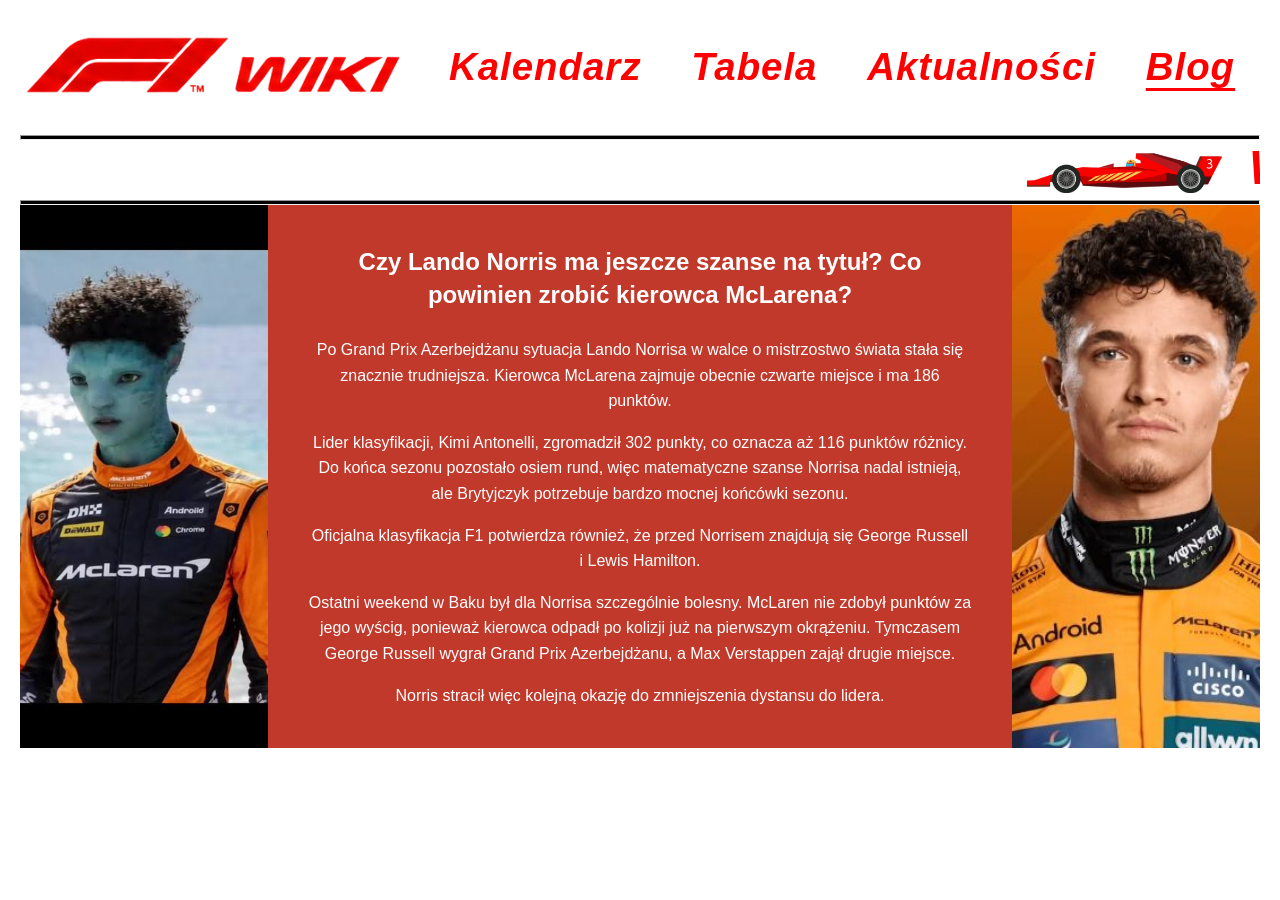
<file: blogs/blog-LandoNorris.html>
<!DOCTYPE html>
<html lang="pl">
<head>
    <meta charset="UTF-8">
    <meta name="viewport" content="width=device-width, initial-scale=1.0">
    <title>F1 WIKI</title>
    <link rel="stylesheet" href="../css.css">
    <link rel="icon" type="image/png" href="../photos/W.jpg">
    <script src="../menu.js"></script>
</head>
<body>

    <section>
        <a href="../index.html" class="logo"><img src="../photos/logo_f1_wiki.png" alt="F1 WIKI"></a>

        <button class="menu-przycisk" type="button" aria-label="Otwórz menu" aria-expanded="false" aria-controls="menu">
            <span></span><span></span><span></span>
        </button>
    </section>

    <aside id="menu">
        <a href="../kalendarz.html" class="link">Kalendarz</a>
        <a href="../tabela.html" class="link">Tabela</a>
        <a href="../aktualnosci.html" class="link">Aktualności</a>
        <a href="blog.html" class="link aktywny" aria-current="page">Blog</a>
    </aside>
<hr>
    <marquee class="bolid2" scrollamount="20" loop="infinite">
        <img src="../photos/bolid.png" class="bolid" alt="">
        Witamy na Stronie!
        <img src="../photos/bolid.png" class="bolid" alt="">
    </marquee>
    <hr>

    

    <main>
        <div class="kontener-glowny">

            <img src="../photos/norris_1.jpg" alt="Lewe zdjęcie" class="zdjecie-boczne">

            <article class="sekcja-tresci">
                <div class="tytul-bloga">Czy Lando Norris ma jeszcze szanse na tytuł? Co powinien zrobić kierowca McLarena?</div>
                <div class="tekst-bloga">
                    <p>Po Grand Prix Azerbejdżanu sytuacja Lando Norrisa w walce o mistrzostwo świata stała się znacznie trudniejsza. Kierowca McLarena zajmuje obecnie czwarte miejsce i ma 186 punktów.</p>
                    <p>Lider klasyfikacji, Kimi Antonelli, zgromadził 302 punkty, co oznacza aż 116 punktów różnicy. Do końca sezonu pozostało osiem rund, więc matematyczne szanse Norrisa nadal istnieją, ale Brytyjczyk potrzebuje bardzo mocnej końcówki sezonu.</p>
                    <p>Oficjalna klasyfikacja F1 potwierdza również, że przed Norrisem znajdują się George Russell i Lewis Hamilton.</p>
                    <p>Ostatni weekend w Baku był dla Norrisa szczególnie bolesny. McLaren nie zdobył punktów za jego wyścig, ponieważ kierowca odpadł po kolizji już na pierwszym okrążeniu. Tymczasem George Russell wygrał Grand Prix Azerbejdżanu, a Max Verstappen zajął drugie miejsce.</p>
                    <p>Norris stracił więc kolejną okazję do zmniejszenia dystansu do lidera.</p>
                </div>
            </article>

            <img src="../photos/norris_2.jpg" alt="Prawe zdjęcie" class="zdjecie-boczne">
        </div>
    </main>


    
</body>
</html>
</file>
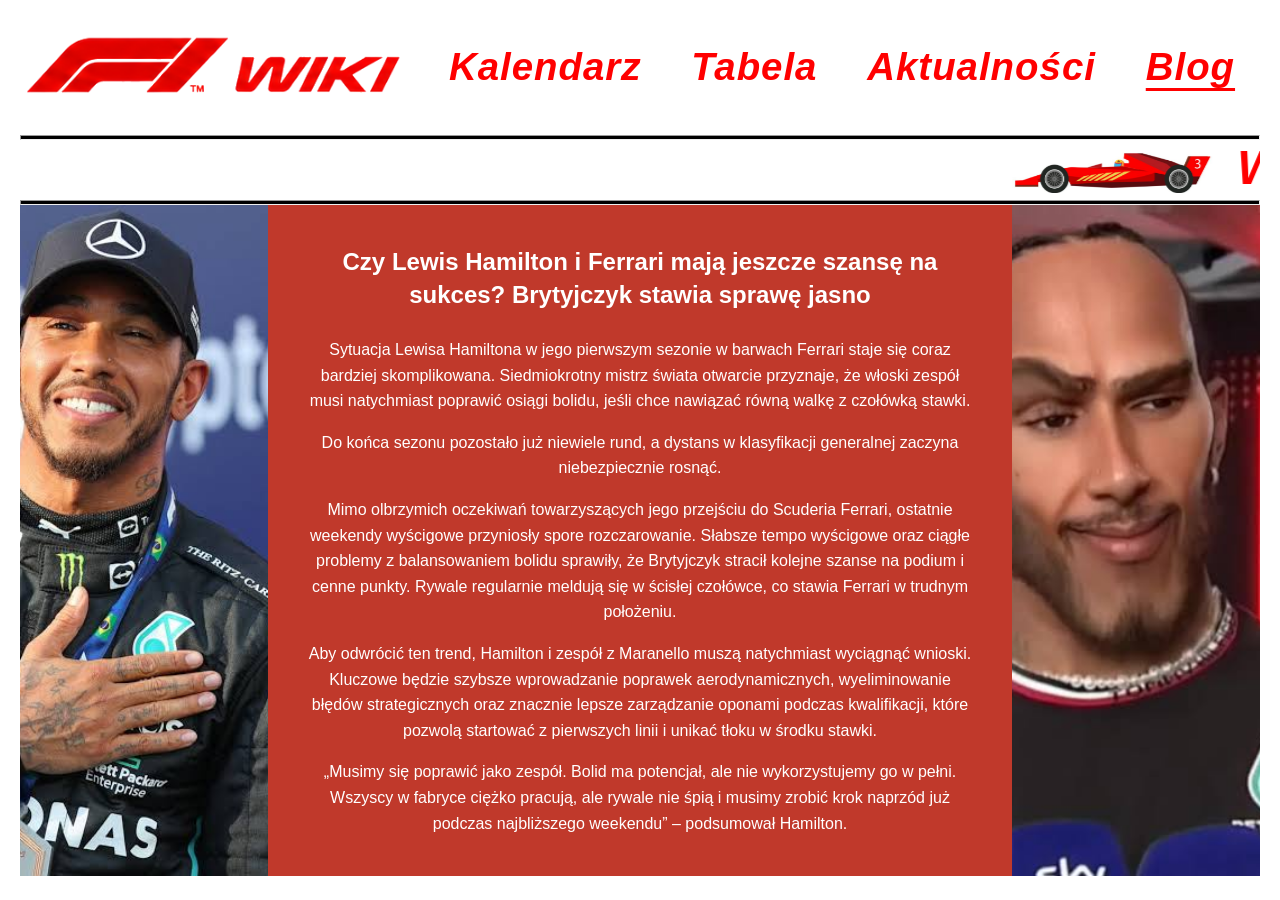
<file: blogs/blog-Lewis.html>
<!DOCTYPE html>
<html lang="pl">
<head>
    <meta charset="UTF-8">
    <meta name="viewport" content="width=device-width, initial-scale=1.0">
    <title>F1 WIKI</title>
    <link rel="stylesheet" href="../css.css">
    <link rel="icon" type="image/png" href="../photos/W.jpg">
    <script src="../menu.js"></script>
</head>
<body>

    <section>
        <a href="../index.html" class="logo"><img src="../photos/logo_f1_wiki.png" alt="F1 WIKI"></a>

        <button class="menu-przycisk" type="button" aria-label="Otwórz menu" aria-expanded="false" aria-controls="menu">
            <span></span><span></span><span></span>
        </button>
    </section>

    <aside id="menu">
        <a href="../kalendarz.html" class="link">Kalendarz</a>
        <a href="../tabela.html" class="link">Tabela</a>
        <a href="../aktualnosci.html" class="link">Aktualności</a>
        <a href="blog.html" class="link aktywny" aria-current="page">Blog</a>
    </aside>
<hr>
    <marquee class="bolid2" scrollamount="20" loop="infinite">
        <img src="../photos/bolid.png" class="bolid" alt="">
        Witamy na Stronie!
        <img src="../photos/bolid.png" class="bolid" alt="">
    </marquee>
    <hr>

    

    <main>
        <div class="kontener-glowny">

            <img src="../photos/hamilton_1.jpg" alt="Lewe zdjęcie" class="zdjecie-boczne">

            <article class="sekcja-tresci">
                <div class="tytul-bloga">Czy Lewis Hamilton i Ferrari mają jeszcze szansę na sukces? Brytyjczyk stawia sprawę jasno</div>
                <div class="tekst-bloga">
                    <p>Sytuacja Lewisa Hamiltona w jego pierwszym sezonie w barwach Ferrari staje się coraz bardziej skomplikowana. Siedmiokrotny mistrz świata otwarcie przyznaje, że włoski zespół musi natychmiast poprawić osiągi bolidu, jeśli chce nawiązać równą walkę z czołówką stawki.</p>
                    <p>Do końca sezonu pozostało już niewiele rund, a dystans w klasyfikacji generalnej zaczyna niebezpiecznie rosnąć.</p>
                    <p>Mimo olbrzymich oczekiwań towarzyszących jego przejściu do Scuderia Ferrari, ostatnie weekendy wyścigowe przyniosły spore rozczarowanie. Słabsze tempo wyścigowe oraz ciągłe problemy z balansowaniem bolidu sprawiły, że Brytyjczyk stracił kolejne szanse na podium i cenne punkty. Rywale regularnie meldują się w ścisłej czołówce, co stawia Ferrari w trudnym położeniu.</p>
                    <p>Aby odwrócić ten trend, Hamilton i zespół z Maranello muszą natychmiast wyciągnąć wnioski. Kluczowe będzie szybsze wprowadzanie poprawek aerodynamicznych, wyeliminowanie błędów strategicznych oraz znacznie lepsze zarządzanie oponami podczas kwalifikacji, które pozwolą startować z pierwszych linii i unikać tłoku w środku stawki.</p>
                    <p>„Musimy się poprawić jako zespół. Bolid ma potencjał, ale nie wykorzystujemy go w pełni. Wszyscy w fabryce ciężko pracują, ale rywale nie śpią i musimy zrobić krok naprzód już podczas najbliższego weekendu” – podsumował Hamilton.</p>
                </div>
            </article>

            <img src="../photos/hamilton_2.jpg" alt="Prawe zdjęcie" class="zdjecie-boczne">
        </div>
    </main>


    
</body>
</html>
</file>
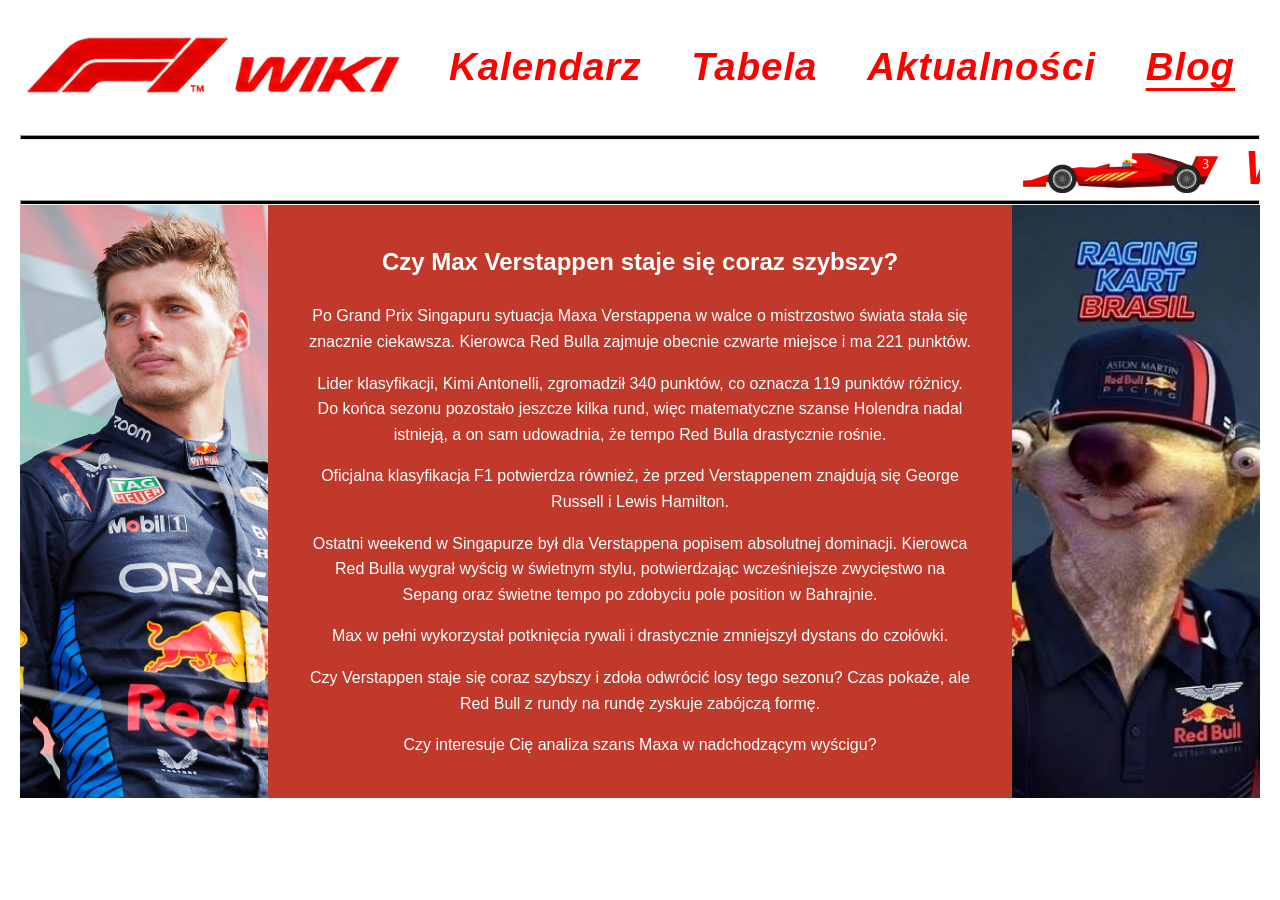
<file: blogs/blog-Max.html>
<!DOCTYPE html>
<html lang="pl">
<head>
    <meta charset="UTF-8">
    <meta name="viewport" content="width=device-width, initial-scale=1.0">
    <title>F1 WIKI</title>
    <link rel="stylesheet" href="../css.css">
    <link rel="icon" type="image/png" href="../photos/W.jpg">
    <script src="../menu.js"></script>
</head>
<body>

    <section>
        <a href="../index.html" class="logo"><img src="../photos/logo_f1_wiki.png" alt="F1 WIKI"></a>

        <button class="menu-przycisk" type="button" aria-label="Otwórz menu" aria-expanded="false" aria-controls="menu">
            <span></span><span></span><span></span>
        </button>
    </section>

    <aside id="menu">
        <a href="../kalendarz.html" class="link">Kalendarz</a>
        <a href="../tabela.html" class="link">Tabela</a>
        <a href="../aktualnosci.html" class="link">Aktualności</a>
        <a href="blog.html" class="link aktywny" aria-current="page">Blog</a>
    </aside>
<hr>
    <marquee class="bolid2" scrollamount="20" loop="infinite">
        <img src="../photos/bolid.png" class="bolid" alt="">
        Witamy na Stronie!
        <img src="../photos/bolid.png" class="bolid" alt="">
    </marquee>
    <hr>

    

    <main>
        <div class="kontener-glowny">

            <img src="../photos/max_1.jpg" alt="Lewe zdjęcie" class="zdjecie-boczne">

            <article class="sekcja-tresci">
                <div class="tytul-bloga">Czy Max Verstappen staje się coraz szybszy?</div>
                <div class="tekst-bloga">
                    <p>Po Grand Prix Singapuru sytuacja Maxa Verstappena w walce o mistrzostwo świata stała się znacznie ciekawsza. Kierowca Red Bulla zajmuje obecnie czwarte miejsce i ma 221 punktów.   </p>
                    <p>Lider klasyfikacji, Kimi Antonelli, zgromadził 340 punktów, co oznacza 119 punktów różnicy. Do końca sezonu pozostało jeszcze kilka rund, więc matematyczne szanse Holendra nadal istnieją, a on sam udowadnia, że tempo Red Bulla drastycznie rośnie.</p>
                    <p>Oficjalna klasyfikacja F1 potwierdza również, że przed Verstappenem znajdują się George Russell i Lewis Hamilton.</p>
                    <p>Ostatni weekend w Singapurze był dla Verstappena popisem absolutnej dominacji. Kierowca Red Bulla wygrał wyścig w świetnym stylu, potwierdzając wcześniejsze zwycięstwo na Sepang oraz świetne tempo po zdobyciu pole position w Bahrajnie.</p>
                    <p>Max w pełni wykorzystał potknięcia rywali i drastycznie zmniejszył dystans do czołówki.</p>
                    <p>Czy Verstappen staje się coraz szybszy i zdoła odwrócić losy tego sezonu? Czas pokaże, ale Red Bull z rundy na rundę zyskuje zabójczą formę.</p>
                    <p>Czy interesuje Cię analiza szans Maxa w nadchodzącym wyścigu?</p>
                </div>
            </article>

            <img src="../photos/max_2.jpg" alt="Prawe zdjęcie" class="zdjecie-boczne">
        </div>
    </main>


    
</body>
</html>
</file>
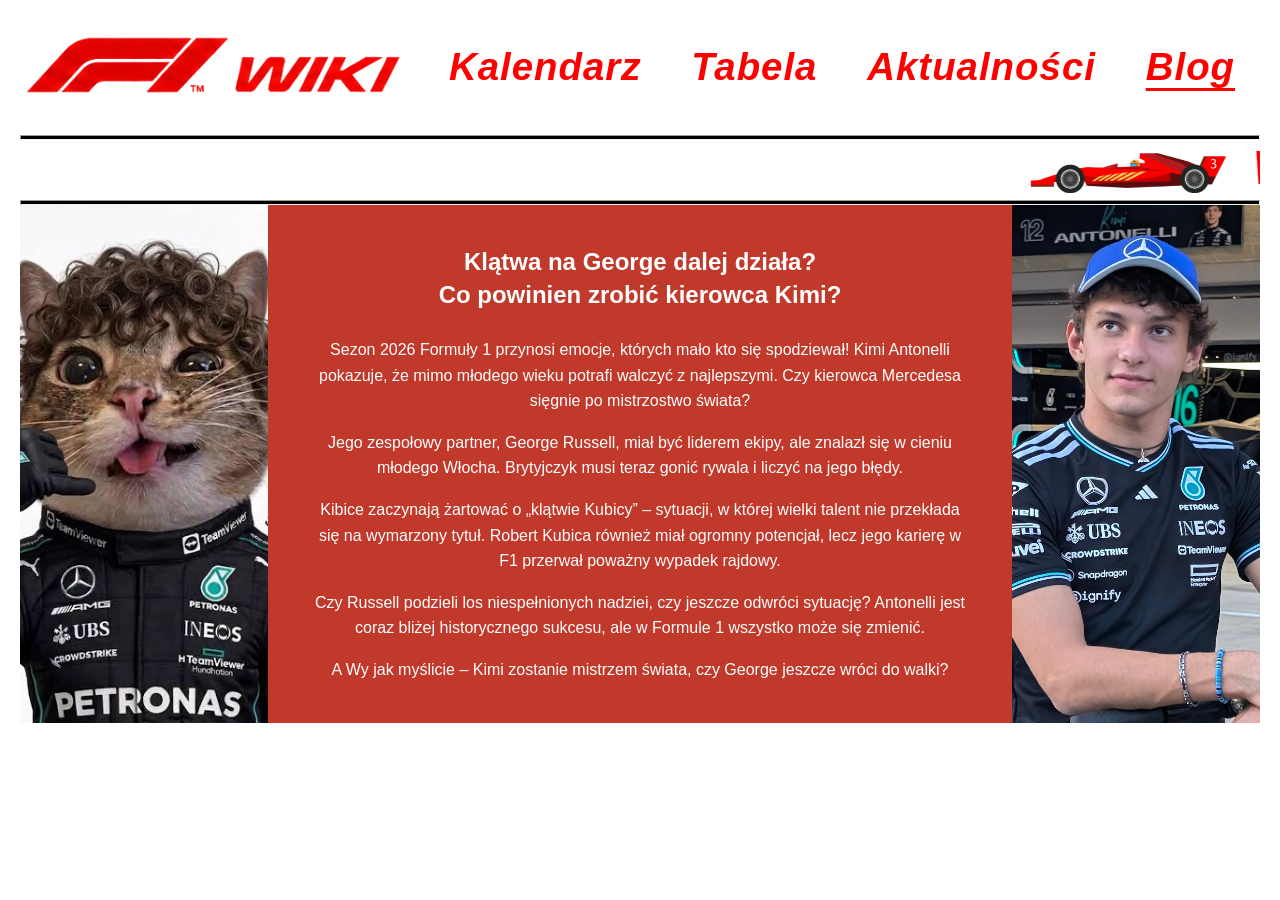
<file: blogs/blogkimi.html>
<!DOCTYPE html>
<html lang="pl">
<head>
    <meta charset="UTF-8">
    <meta name="viewport" content="width=device-width, initial-scale=1.0">
    <title>F1 WIKI</title>
    <link rel="stylesheet" href="../css.css">
    <link rel="icon" type="image/png" href="../photos/W.jpg">
    <script src="../menu.js"></script>
</head>
<body>

    <section>
        <a href="../index.html" class="logo"><img src="../photos/logo_f1_wiki.png" alt="F1 WIKI"></a>

        <button class="menu-przycisk" type="button" aria-label="Otwórz menu" aria-expanded="false" aria-controls="menu">
            <span></span><span></span><span></span>
        </button>
    </section>

    <aside id="menu">
        <a href="../kalendarz.html" class="link">Kalendarz</a>
        <a href="../tabela.html" class="link">Tabela</a>
        <a href="../aktualnosci.html" class="link">Aktualności</a>
        <a href="blog.html" class="link aktywny" aria-current="page">Blog</a>
    </aside>
<hr>
    <marquee class="bolid2" scrollamount="20" loop="infinite">
        <img src="../photos/bolid.png" class="bolid" alt="">
        Witamy na Stronie!
        <img src="../photos/bolid.png" class="bolid" alt="">
    </marquee>
    <hr>

    

    <main>
        <div class="kontener-glowny">

            <img src="../photos/kimi_1.jpg" alt="Lewe zdjęcie" class="zdjecie-boczne">

            <article class="sekcja-tresci">
                <div class="tytul-bloga">Klątwa na George dalej działa?<br>Co powinien zrobić kierowca Kimi?</div>
                <div class="tekst-bloga">
                    <p>Sezon 2026 Formuły 1 przynosi emocje, których mało kto się spodziewał! Kimi Antonelli pokazuje, że mimo młodego wieku potrafi walczyć z najlepszymi. Czy kierowca Mercedesa sięgnie po mistrzostwo świata?</p>
                    <p>Jego zespołowy partner, George Russell, miał być liderem ekipy, ale znalazł się w cieniu młodego Włocha. Brytyjczyk musi teraz gonić rywala i liczyć na jego błędy.</p>
                    <p>Kibice zaczynają żartować o „klątwie Kubicy” – sytuacji, w której wielki talent nie przekłada się na wymarzony tytuł. Robert Kubica również miał ogromny potencjał, lecz jego karierę w F1 przerwał poważny wypadek rajdowy.</p>
                    <p>Czy Russell podzieli los niespełnionych nadziei, czy jeszcze odwróci sytuację? Antonelli jest coraz bliżej historycznego sukcesu, ale w Formule 1 wszystko może się zmienić.</p>
                    <p>A Wy jak myślicie – Kimi zostanie mistrzem świata, czy George jeszcze wróci do walki?</p>
                </div>
            </article>

            <img src="../photos/kimiobz.jpg" alt="Prawe zdjęcie" class="zdjecie-boczne">
        </div>
    </main>


    
</body>
</html>
</file>
<file: css.css>
* {
    box-sizing: border-box;
    margin: 0;
    padding: 0;
}

html {
    -webkit-text-size-adjust: 100%;
    text-size-adjust: 100%;
}

body {
    font-family: Arial, sans-serif;
    max-width: 1640px;
    margin: 0 auto;
    padding: 20px;
    display: grid;
    grid-template-columns: auto minmax(0, 1fr);
    column-gap: 20px;
    align-content: start;
}

body > * {
    grid-column: 1 / -1;
    min-width: 0;
}

img {
    max-width: 100%;
}

a:hover {
    color: black;
}

hr {
    height: 5px;
    background-color: black;
}

h1 {
    margin: 0;
    font-size: clamp(1.35rem, 3vw, 1.75rem);
}

body > section {
    grid-column: 1;
    align-self: center;
    display: flex;
    align-items: center;
    justify-content: space-between;
    gap: 10px;
    margin: 5px 0 25px;
}

.logo {
    display: block;
}

.logo img {
    display: block;
    width: clamp(150px, 30vw, 430px);
    height: auto;
}

body > aside {
    grid-column: 2;
    align-self: center;
    display: flex;
    flex-wrap: wrap;
    align-items: center;
    justify-content: space-around;
    margin: 5px 0 25px;
    font-weight: bolder;
    font-size: clamp(1.1rem, 3vw, 2.75rem);
    letter-spacing: 1px;
}

.link {
    padding: 0.3em 0.45em;
    color: red;
    font-style: italic;
    text-decoration: none;
    transition: color 0.2s;
}

.link.aktywny {
    text-decoration: underline;
    text-decoration-thickness: 0.08em;
    text-underline-offset: 0.2em;
}

.menu-przycisk {
    display: none;
    flex-direction: column;
    justify-content: center;
    align-items: center;
    gap: 6px;
    flex-shrink: 0;
    width: 48px;
    height: 48px;
    border: none;
    border-radius: 8px;
    background: transparent;
    cursor: pointer;
    -webkit-tap-highlight-color: transparent;
}

.menu-przycisk span {
    display: block;
    width: 30px;
    height: 4px;
    border-radius: 2px;
    background-color: red;
    transition: transform 0.3s ease, opacity 0.2s ease;
}

.menu-przycisk.otwarte span:nth-child(1) {
    transform: translateY(10px) rotate(45deg);
}

.menu-przycisk.otwarte span:nth-child(2) {
    opacity: 0;
}

.menu-przycisk.otwarte span:nth-child(3) {
    transform: translateY(-10px) rotate(-45deg);
}

.menu-przycisk:focus-visible {
    outline: 3px solid black;
    outline-offset: 2px;
}

@media (hover: hover) {
    .menu-przycisk:hover span {
        background-color: black;
    }
}

marquee {
    font-size: clamp(1.6rem, 4vw, 3rem);
    font-weight: bolder;
    font-style: italic;
    letter-spacing: 3px;
    margin-bottom: 5px;
}

.bolid2 {
    color: red;
}

.bolid {
    height: 0.9em;
    width: auto;
    max-width: none;
    vertical-align: middle;
}

.timer-container {
    background-color: #111;
    color: #fff;
    text-align: center;
    padding: 20px;
    border-bottom: 4px solid #e10600;
    font-family: sans-serif;
}

.timer-container h2 {
    margin-bottom: 15px;
    font-size: clamp(1.1rem, 3vw, 1.5rem);
    font-style: italic;
    text-transform: uppercase;
}

#countdown {
    display: flex;
    flex-wrap: wrap;
    justify-content: center;
    gap: 15px;
}

.time-box {
    background-color: #222;
    padding: 10px 15px;
    border-radius: 5px;
    min-width: 60px;
}

.time-box span {
    display: block;
    font-size: 2rem;
    font-weight: bold;
    color: #e10600;
}

.time-box p {
    margin: 0;
    font-size: 0.8rem;
    color: #ccc;
}

.h1-wyniki {
    margin: 12px 0;
}

.f1-table-container {
    width: 100%;
    max-width: 910px;
    margin: 0 auto 20px;
    overflow-x: auto;
}

.f1-table {
    width: 100%;
    border-collapse: collapse;
    font-size: 13px;
    background-color: #1f1f27;
    color: white;
}

.f1-table th {
    background-color: #e10600;
    color: #ffffff;
    text-transform: uppercase;
    padding: 8px 10px;
    text-align: left;
    font-size: 12px;
    letter-spacing: 0.5px;
}

.f1-table td {
    padding: 6px 10px;
    border-bottom: 1px solid #2d2d38;
}

.f1-table tr:hover {
    background-color: #2a2a35;
}

.f1-table tr.p1 { background-color: rgba(255, 215, 0, 0.15); font-weight: bold; }
.f1-table tr.p2 { background-color: rgba(192, 192, 192, 0.12); }
.f1-table tr.p3 { background-color: rgba(205, 127, 50, 0.12); }
.f1-table tr.points { background-color: rgba(0, 200, 83, 0.05); }
.f1-table tr.dnf { background-color: rgba(225, 6, 0, 0.15); color: #ff8a80; }

.pos { font-weight: bold; width: 40px; text-align: center; }
.pts { font-weight: bold; color: #ffeb3b; text-align: right; }

.tekst-krotki {
    display: none;
}

.kalendarz-siatka {
    display: grid;
    grid-template-columns: repeat(3, minmax(0, 1fr));
    gap: 32px;
    align-items: start;
    width: 100%;
    max-width: 1400px;
    margin: 25px auto;
}

.legenda {
    grid-column: 1 / -1;
    justify-self: center;
    border-spacing: 3px;
}

.legenda td {
    padding: 2px 6px;
}

.legenda .tren,
.legenda .kwal,
.legenda .wysc {
    width: 40px;
}

.kal-1 {
    width: 100%;
    table-layout: fixed;
    text-align: center;
    border-collapse: collapse;
    border: 4px solid black;
}

.kal-1 td {
    border: 4px solid black;
    padding: 8px 2px;
}

.wysc {
    background-color: red;
}

.kwal {
    background-color: yellow;
}

.tren {
    background-color: lightblue;
}

.kal-mie {
    background-color: crimson;
}

.beton {
    color: rgb(220, 65, 91);
    text-align: center;
    padding-top: 15px;
}

.bariera {
    display: inline-block;
    max-width: 100%;
    border: 4px solid black;
    padding: 10px;
    font-size: clamp(1rem, 2.4vw, 1.5rem);
}

.artykul-kontener {
    max-width: 600px;
    margin: 20px auto;
    font-family: Arial, sans-serif;
    border: 1px solid #e0e0e0;
    border-radius: 8px;
    overflow: hidden;
    box-shadow: 0 4px 6px rgba(0, 0, 0, 0.05);
    background: #ffffff;
}

summary {
    position: relative;
    padding: 20px 55px 20px 20px;
    font-size: clamp(1.05rem, 2.5vw, 1.4rem);
    font-weight: bold;
    cursor: pointer;
    list-style: none;
    background-color: #f9f9f9;
    transition: background-color 0.3s ease;
}

summary::-webkit-details-marker {
    display: none;
}

summary:hover {
    background-color: #f0f0f0;
}

summary::after {
    content: '+';
    position: absolute;
    right: 20px;
    top: 50%;
    transform: translateY(-50%);
    font-size: 1.5rem;
    transition: transform 0.3s ease;
}

details[open] summary::after {
    content: '−';
}

.tresc-artykulu {
    padding: 0 20px 20px 20px;
    line-height: 1.6;
    color: #333333;
    display: grid;
    grid-template-rows: 0fr;
    transition: grid-template-rows 0.5s ease-out, opacity 0.5s ease-out;
    opacity: 0;
}

details[open] .tresc-artykulu {
    grid-template-rows: 1fr;
    opacity: 1;
}

.tresc-wewnetrzna {
    overflow: hidden;
}

.tresc-wewnetrzna p {
    margin-top: 0.8em;
}

.toor {
    float: right;
    height: 250px;
    max-width: 45%;
    object-fit: contain;
    margin: 0.8em 0 10px 15px;
}

.blog-karta {
    display: flex;
    max-width: 800px;
    min-height: 200px;
    margin: 20px auto;
    border: 4px dashed black;
    background-color: #fff;
    color: #111;
    text-decoration: none;
}

.blog-karta:hover{
    display: flex;
    max-width: 800px;
    min-height: 200px;
    margin: 20px auto;
    border: solid red;
    background-color: #fff;
    color: #111;
    text-decoration: none;
}

.zmieniajacy-obrazek,
.mercedes,
.ferrari,
.redbull,
.banana {
    flex: 0 0 300px;
    min-height: 200px;
    background-size: cover;
    background-position: center;
    background-repeat: no-repeat;
    transition: background-image 0.3s ease-in-out;
}

.banana {
    background-image: url('photos/ferrari_bolid_2026.jpg');
}

.banana:hover,
.blog-karta:hover .banana,
.blog-karta:focus-visible .banana {
    background-image: url('photos/charles.jpg');
}

.zmieniajacy-obrazek {
    background-image: url('photos/mclaren.jpg');
}

.zmieniajacy-obrazek:hover,
.blog-karta:hover .zmieniajacy-obrazek,
.blog-karta:focus-visible .zmieniajacy-obrazek {
    background-image: url('photos/kierowcy_mclaren.jpg');
}

.mercedes {
    background-image: url('photos/mercedes.jpg');
}

.mercedes:hover,
.blog-karta:hover .mercedes,
.blog-karta:focus-visible .mercedes {
    background-image: url('photos/kimi.jpg');
}

.ferrari {
    background-image: url('photos/feerraarrii.jpg');
}

.ferrari:hover,
.blog-karta:hover .ferrari,
.blog-karta:focus-visible .ferrari {
    background-image: url('photos/hamilton.jpg');
}

.redbull {
    background-image: url('photos/red_bull.jpg');
}

.redbull:hover,
.blog-karta:hover .redbull,
.blog-karta:focus-visible .redbull {
    background-image: url('photos/max.jpg');
}

.tekst-do-obrazka {
    flex: 1 1 auto;
    display: flex;
    align-items: center;
    justify-content: center;
    padding: 15px 30px;
}

.teksdo {
    text-align: center;
    font-family: Verdana, Geneva, Tahoma, sans-serif;
    font-size: large;
    font-weight: bolder;
    transition: color 0.2s;
}

.blog-karta:hover .teksdo {
    color: red;
}

.h1-norris {
    max-width: 900px;
    margin: 20px auto 15px;
    text-align: center;
    letter-spacing: 1px;
}

.p-norris {
    max-width: 820px;
    margin: 0 auto 1em;
    text-align: center;
    font-size: 130%;
    font-family: Arial, sans-serif;
    font-weight: bold;
    line-height: 1.45;
}

.kontener-glowny {
    display: flex;
    width: 100%;
}

.zdjecie-boczne {
    display: block;
    width: 20%;
    height: auto;
    object-fit: cover;
    object-position: center top;
}

.sekcja-tresci {
    width: 60%;
    background-color: #c0392b;
    color: #ffffff;
    padding: 40px;
    display: flex;
    flex-direction: column;
    align-items: center;
    text-align: center;
}

.tytul-bloga {
    font-size: clamp(1.25rem, 2.6vw, 1.5rem);
    font-weight: bold;
    margin-bottom: 25px;
    line-height: 1.4;
}

.tekst-bloga {
    font-size: 16px;
    line-height: 1.6;
    max-width: 800px;
}

.tekst-bloga p + p {
    margin-top: 1em;
}


@media (max-width: 1100px) {

    .kalendarz-siatka {
        grid-template-columns: repeat(2, minmax(0, 1fr));
    }

    .kalendarz-siatka .kal-1:last-child:nth-child(even) {
        grid-column: 1 / -1;
        justify-self: center;
        width: calc(50% - 16px);
    }
}


@media (max-width: 900px) {

    .kontener-glowny {
        display: grid;
        grid-template-columns: 1fr 1fr;
        grid-template-areas:
            "lewe  prawe"
            "tekst tekst";
    }

    .kontener-glowny .zdjecie-boczne:first-child {
        grid-area: lewe;
    }

    .kontener-glowny .zdjecie-boczne:last-child {
        grid-area: prawe;
    }

    .zdjecie-boczne {
        width: 100%;
        height: clamp(200px, 48vw, 400px);
    }

    .sekcja-tresci {
        grid-area: tekst;
        width: auto;
        padding: 30px 24px;
    }

    .p-norris {
        font-size: 115%;
    }
}


@media (max-width: 700px) {
    body {
        grid-template-columns: minmax(0, 1fr);
        padding: 10px 12px;
    }

    body > section,
    body > aside {
        grid-column: 1;
    }

    body > section {
        margin: 0 0 10px;
    }

    .logo img {
        width: min(58vw, 230px);
    }

    html.js .menu-przycisk {
        display: flex;
    }

    body > aside {
        flex-direction: column;
        flex-wrap: nowrap;
        align-items: stretch;
        margin: 0 0 12px;
        font-size: 1.45rem;
        letter-spacing: 0.5px;
    }

    .link {
        padding: 12px 10px;
        border-bottom: 1px solid #e6e6e6;
    }

    .link:first-child {
        border-top: 1px solid #e6e6e6;
    }

    .link.aktywny {
        text-decoration: none;
        background-color: #fff0f0;
        border-left: 5px solid red;
    }

    html.js body > aside {
        max-height: 0;
        overflow: hidden;
        visibility: hidden;
        margin-bottom: 0;
        transition: max-height 0.35s ease, margin-bottom 0.35s ease, visibility 0s linear 0.35s;
    }

    html.js body > aside.otwarte {
        max-height: 25rem;
        visibility: visible;
        margin-bottom: 12px;
        transition: max-height 0.35s ease, margin-bottom 0.35s ease, visibility 0s;
    }

    marquee {
        letter-spacing: 1px;
    }

    .timer-container {
        padding: 15px 10px;
    }

    #countdown {
        flex-wrap: nowrap;
        gap: 8px;
    }

    .time-box {
        flex: 1 1 0;
        min-width: 0;
        max-width: 90px;
        padding: 8px 4px;
    }

    .time-box span {
        font-size: 1.6rem;
    }

    .f1-table {
        font-size: 12px;
    }

    .f1-table th {
        padding: 8px 6px;
        font-size: 11px;
        letter-spacing: 0;
    }

    .f1-table td {
        padding: 7px 6px;
    }

    .pos {
        width: 34px;
    }

    .tekst-pelny {
        display: none;
    }

    .tekst-krotki {
        display: inline;
    }

    .kalendarz-siatka {
        grid-template-columns: minmax(0, 1fr);
        max-width: 460px;
        gap: 22px;
        margin-top: 15px;
    }

    .kalendarz-siatka .kal-1:last-child:nth-child(even) {
        grid-column: auto;
        width: 100%;
    }

    .beton {
        padding-top: 12px;
    }

    .artykul-kontener {
        margin: 14px auto;
    }

    summary {
        padding: 16px 46px 16px 16px;
    }

    summary::after {
        right: 16px;
    }

    .tresc-artykulu {
        padding: 0 16px 16px;
    }

    .toor {
        float: none;
        display: block;
        height: auto;
        max-height: 260px;
        max-width: 100%;
        margin: 12px auto 4px;
    }

    .blog-karta {
        flex-direction: column;
        min-height: 0;
        margin: 15px auto;
    }

    .zmieniajacy-obrazek,
    .mercedes,
    .ferrari,
    .redbull {
        flex: none;
        width: 100%;
        min-height: 0;
        aspect-ratio: 3 / 2;
    }

    .tekst-do-obrazka {
        padding: 12px 14px 14px;
    }

    .teksdo {
        font-size: 1rem;
    }

    .h1-norris {
        margin: 15px auto 12px;
        letter-spacing: 0.5px;
    }

    .p-norris {
        font-size: 1.05rem;
        text-align: left;
    }

    .sekcja-tresci {
        padding: 24px 16px;
    }

    .tekst-bloga {
        text-align: left;
    }
}


@media (max-width: 420px) {
    body {
        padding: 8px 10px;
    }

    .kal-1,
    .kal-1 td {
        border-width: 3px;
    }

    .kal-1 td {
        padding: 7px 1px;
        font-size: 14px;
    }

    .f1-table th,
    .f1-table td {
        padding-left: 4px;
        padding-right: 4px;
    }

    .time-box span {
        font-size: 1.35rem;
    }
}

@media (prefers-reduced-motion: reduce) {
    * {
        transition: none !important;
    }
}


.autorzy {
    width: 100%;
    max-width: 400px;
    margin: 30px auto 10px;
    padding: 18px 20px;
    background-color: #111;
    color: #fff;
    text-align: center;
    border-radius: 0px;
    border-bottom: 4px solid #e10600;
    font-family: sans-serif;
}

.autorzy-tytul {
    margin-bottom: 12px;
    font-size: 1.1rem;
    font-style: italic;
    text-transform: uppercase;
    letter-spacing: 1px;
}

.autorzy-lista {
    list-style: none;
    display: flex;
    flex-wrap: wrap;
    justify-content: center;
    gap: 8px;
}

.autorzy-lista li {
    background-color: #222;
    padding: 6px 12px;
    border-left: 3px solid #e10600;
    border-radius: 5px;
    font-weight: bold;
}

.autorzy-stopka {
    margin-top: 12px;
    font-size: 0.8rem;
    color: #ccc;
}
</file>
